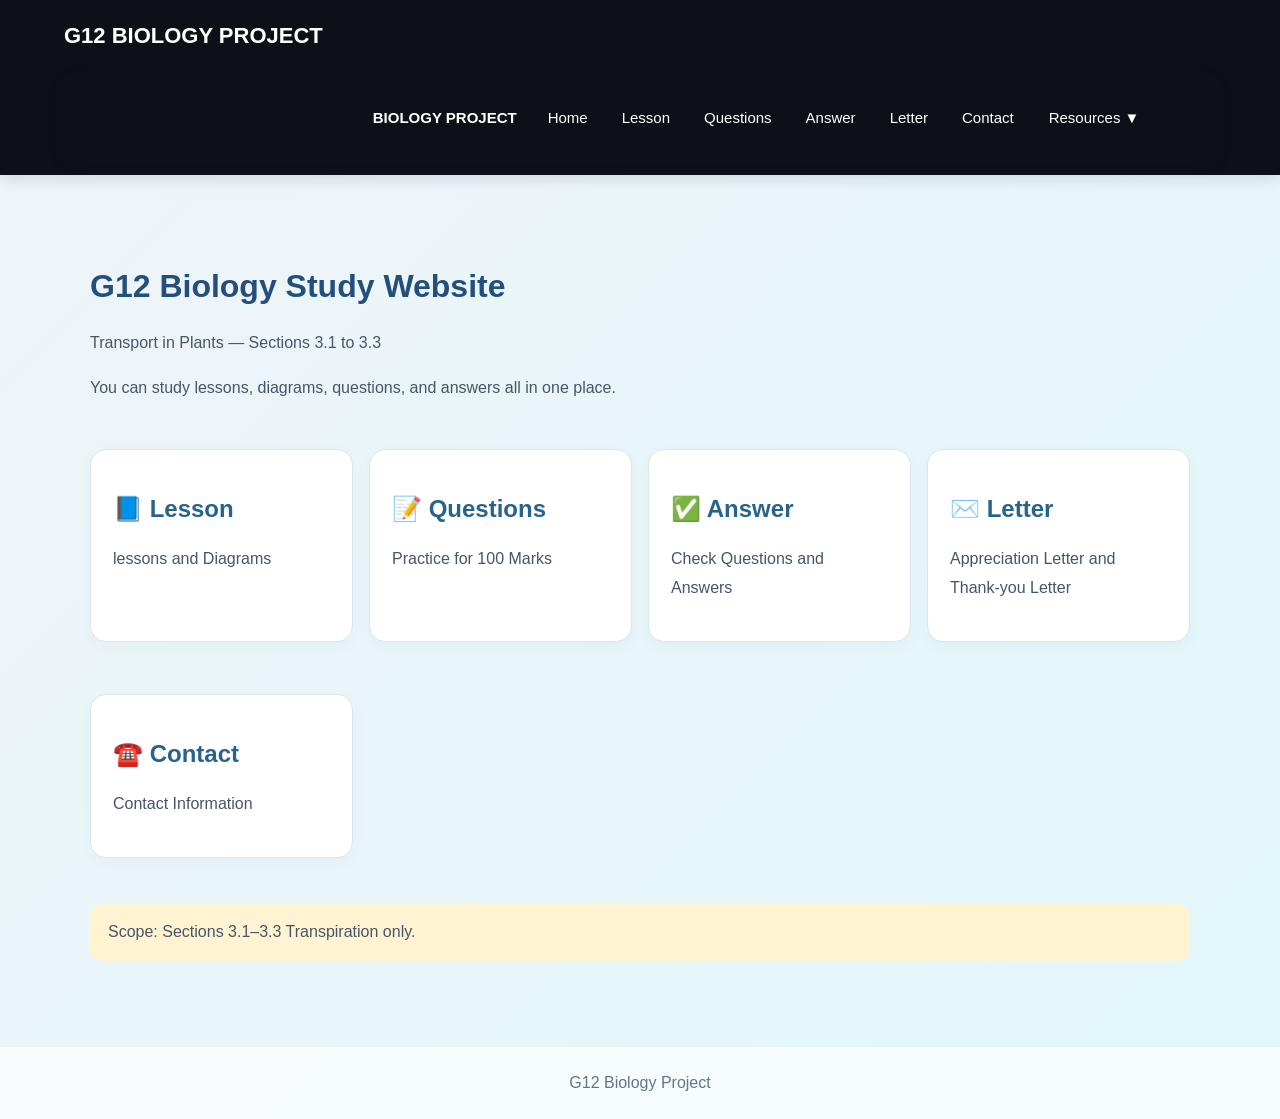
<file: index.html>
<!DOCTYPE html>
<html lang="en">

<head>
    <meta charset="UTF-8">
    <meta name="viewport" content="width=device-width, initial-scale=1.0">
    <title>G12 Biology Project</title>
    <link rel="stylesheet" href="index.css">
</head>

<body>
    <header class="navbar">
        <div class="logo">G12 BIOLOGY PROJECT</div>


        <nav class="navbar">
            <a href="index.html" class="logo">BIOLOGY PROJECT</a>

            <div class="nav-links">
                <a href="index.html">Home</a>
                <a href="lesson.html">Lesson</a>
                <a href="questions.html">Questions</a>
                <a href="answer.html">Answer</a>
                <a href="letter.html">Letter</a>
                <a href="contact.html">Contact</a>

                <div class="dropdown">
                    <button class="drop-btn" id="resourceBtn" aria-expanded="false">
        Resources ▼
      </button>

                    <div class="dropdown-menu" id="resourceMenu">
                        <div class="menu-column">
                            <h3>EXPLORE BY TOPIC</h3>
                            <a href="lesson.html">Biology Lessons</a>
                            <a href="questions.html">Practice Questions</a>
                            <a href="answer.html">Answers & Explanations</a>
                            <a href="lesson.html">Diagrams</a>
                        </div>

                        <div class="menu-column">
                            <h3>EXPLORE BY TYPE</h3>
                            <a href="questions.html">Multiple Choice</a>
                            <a href="questions.html">True or False</a>
                            <a href="questions.html">Fill in the Blanks</a>
                            <a href="questions.html">Short Questions</a>
                        </div>

                        <div class="menu-column">
                            <h3>SUPPORT & INFORMATION</h3>
                            <a href="contact.html">Contact Us</a>
                            <a href="letter.html">Thank You Letter</a>
                            <a href="index.html">About This Project</a>
                            <a href="sources.html">Sources</a>
                        </div>
                    </div>
                </div>
            </div>
        </nav>

    </header>

    <main class="hero">
        <h1>G12 Biology Study Website</h1>
        <p>Transport in Plants — Sections 3.1 to 3.3</p>
        <p>You can study lessons, diagrams, questions, and answers all in one place.</p>

        <div class="cards">
            <a class="card" href="lesson.html">
                <h2>📘 Lesson</h2>
                <p>lessons and Diagrams</p>
            </a>
            <a class="card" href="questions.html">
                <h2>📝 Questions</h2>
                <p>Practice for 100 Marks</p>
            </a>
            <a class="card" href="answer.html">
                <h2>✅ Answer</h2>
                <p>Check Questions and Answers </p>
            </a>
            <a class="card" href="letters.html">
                <h2>✉️ Letter</h2>
                <p>Appreciation Letter and Thank-you Letter</p>
            </a>
            <a class="card" href="contacts.html">
                <h2>☎️ Contact</h2>
                <p>Contact Information</p>
            </a>
        </div>

        <p class="notice">
            Scope: Sections 3.1–3.3 Transpiration only.
        </p>
    </main>

    <footer>G12 Biology Project</footer>
    <script src="index.js"></script>

</body>

</html>
</file>
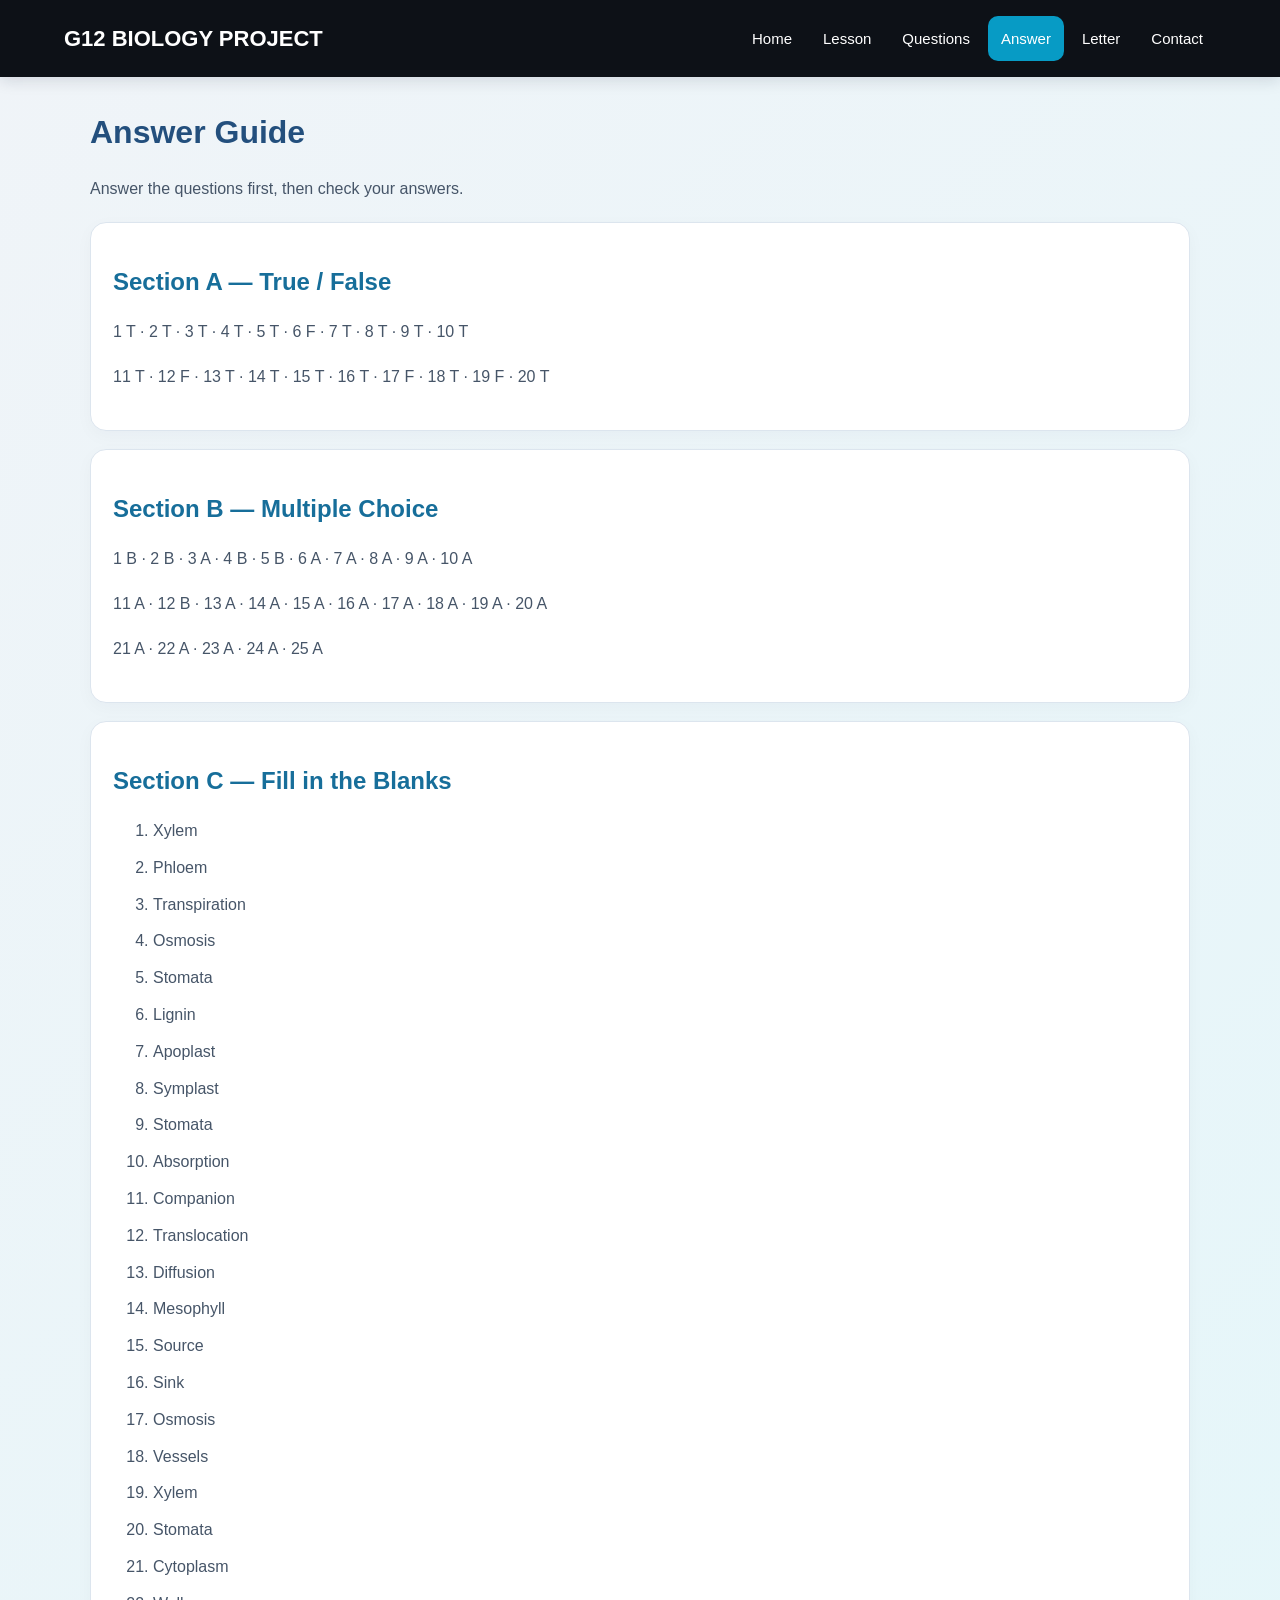
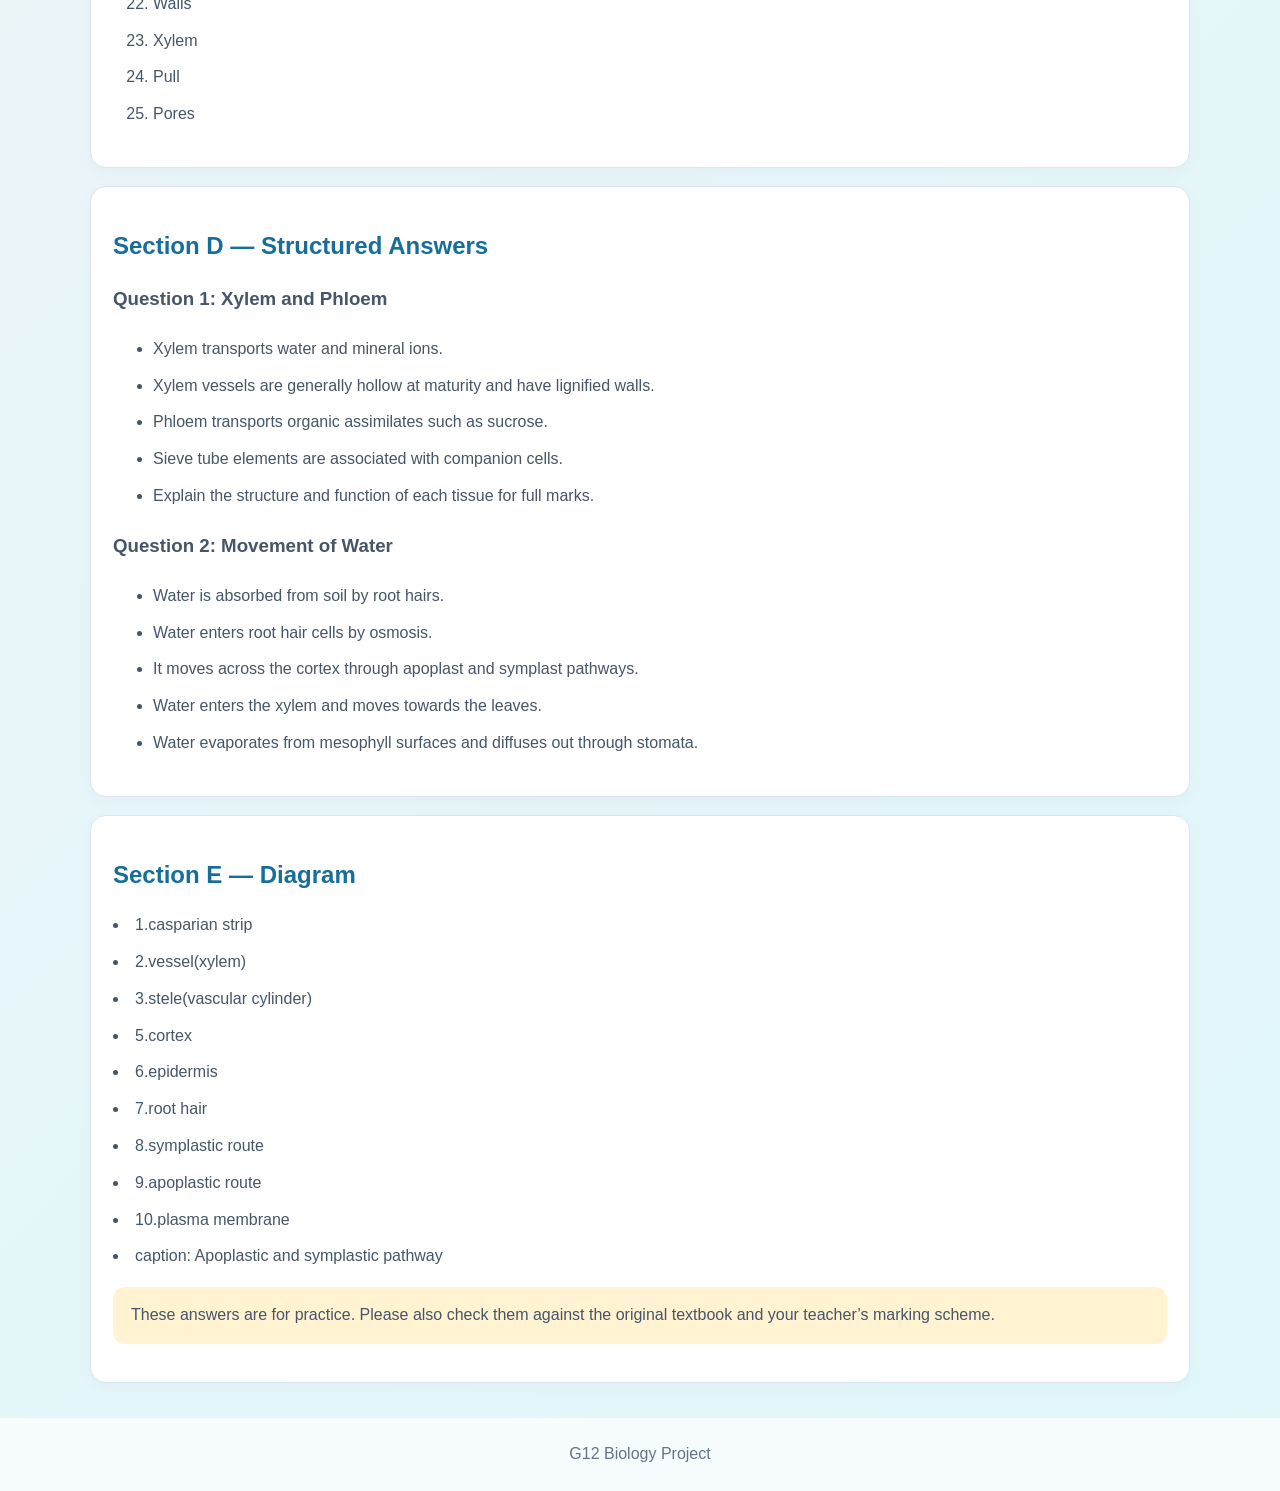
<file: answer.html>
<!DOCTYPE html>
<html lang="en">

<head>
    <meta charset="UTF-8">
    <meta name="viewport" content="width=device-width, initial-scale=1.0">
    <title>G12 Biology Answers</title>
    <link rel="stylesheet" href="answer.css">
</head>

<body>
    <header class="navbar">
        <div class="logo">G12 BIOLOGY PROJECT</div>
        <nav>
            <a href="index.html">Home</a>
            <a href="lesson.html">Lesson</a>
            <a href="questions.html">Questions</a>
            <a class="active" href="answer.html">Answer</a>
            <a href="letters.html">Letter</a>
            <a href="contacts.html">Contact</a>
        </nav>
    </header>

    <main class="content">
        <h1>Answer Guide</h1>
        <p>Answer the questions first, then check your answers.</p>

        <section class="panel">
            <h2>Section A — True / False</h2>
            <p>1 T · 2 T · 3 T · 4 T · 5 T · 6 F · 7 T · 8 T · 9 T · 10 T</p>
            <p>11 T · 12 F · 13 T · 14 T · 15 T · 16 T · 17 F · 18 T · 19 F · 20 T</p>
        </section>

        <section class="panel">
            <h2>Section B — Multiple Choice</h2>
            <p>1 B · 2 B · 3 A · 4 B · 5 B · 6 A · 7 A · 8 A · 9 A · 10 A</p>
            <p>11 A · 12 B · 13 A · 14 A · 15 A · 16 A · 17 A · 18 A · 19 A · 20 A</p>
            <p>21 A · 22 A · 23 A · 24 A · 25 A</p>
        </section>

        <section class="panel">
            <h2>Section C — Fill in the Blanks</h2>
            <ol>
                <li>Xylem</li>
                <li>Phloem</li>
                <li>Transpiration</li>
                <li>Osmosis</li>
                <li>Stomata</li>
                <li>Lignin</li>
                <li>Apoplast</li>
                <li>Symplast</li>
                <li>Stomata</li>
                <li>Absorption</li>
                <li>Companion</li>
                <li>Translocation</li>
                <li>Diffusion</li>
                <li>Mesophyll</li>
                <li>Source</li>
                <li>Sink</li>
                <li>Osmosis</li>
                <li>Vessels</li>
                <li>Xylem</li>
                <li>Stomata</li>
                <li>Cytoplasm</li>
                <li>Walls</li>
                <li>Xylem</li>
                <li>Pull</li>
                <li>Pores</li>
            </ol>
        </section>

        <section class="panel">
            <h2>Section D — Structured Answers</h2>
            <h3>Question 1: Xylem and Phloem</h3>
            <ul>
                <li>Xylem transports water and mineral ions.</li>
                <li>Xylem vessels are generally hollow at maturity and have lignified walls.</li>
                <li>Phloem transports organic assimilates such as sucrose.</li>
                <li>Sieve tube elements are associated with companion cells.</li>
                <li>Explain the structure and function of each tissue for full marks.</li>
            </ul>

            <h3>Question 2: Movement of Water</h3>
            <ul>
                <li>Water is absorbed from soil by root hairs.</li>
                <li>Water enters root hair cells by osmosis.</li>
                <li>It moves across the cortex through apoplast and symplast pathways.</li>
                <li>Water enters the xylem and moves towards the leaves.</li>
                <li>Water evaporates from mesophyll surfaces and diffuses out through stomata.</li>
            </ul>
        </section>

        <section class="panel">
            <h2>Section E — Diagram</h2>
            <p>
                <li> 1.casparian strip</li>
                <li> 2.vessel(xylem)</li>
                <li> 3.stele(vascular cylinder) </li>
                <li>5.cortex</li>
                <li> 6.epidermis</li>
                <li> 7.root hair </li>
                <li>8.symplastic route</li>
                <li> 9.apoplastic route</li>
                <li>10.plasma membrane</li>

                <li>caption: Apoplastic and symplastic pathway</li>
            </p>
            <p class="notice">These answers are for practice. Please also check them against the original textbook and your teacher’s marking scheme.</p>
    </main>

    <footer>G12 Biology Project</footer>
    <script src="answer.js"></script>
</body>

</html>
</file>
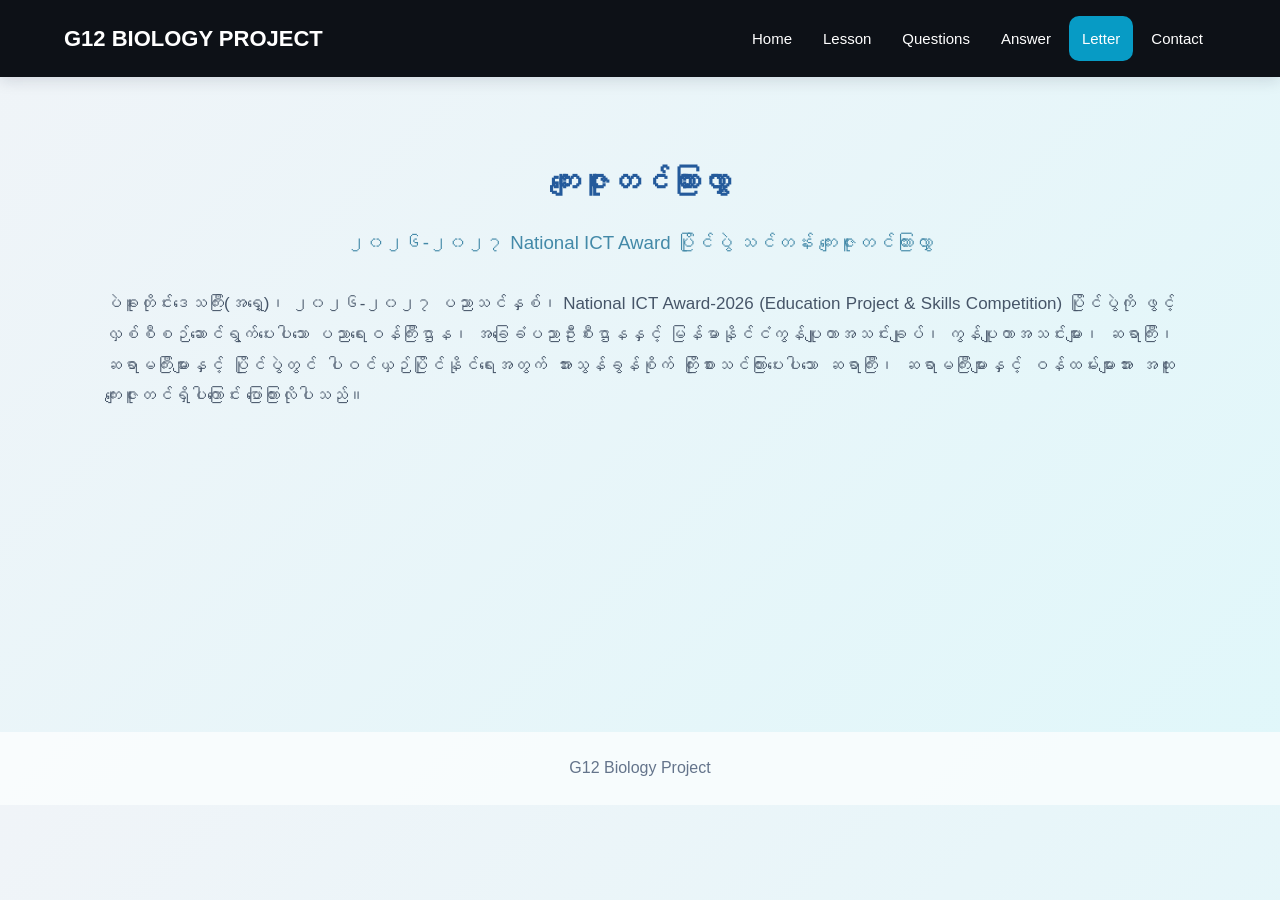
<file: letters.html>
<!DOCTYPE html>
<html lang="my">

<head>
    <meta charset="UTF-8">
    <meta name="viewport" content="width=device-width, initial-scale=1.0">
    <title>Letter - G12 Biology Project</title>
    <link rel="stylesheet" href="letters.css">
</head>

<body>
    <header class="navbar">
        <div class="logo">G12 BIOLOGY PROJECT</div>
        <nav>
            <a href="index.html">Home</a>
            <a href="lesson.html">Lesson</a>
            <a href="questions.html">Questions</a>
            <a href="answer.html">Answer</a>
            <a class="active" href="letters.html">Letter</a>
            <a href="contacts.html">Contact</a>
        </nav>
    </header>

    <main class="content">
        <section class="letter-page">
            <h1>ကျေးဇူးတင်ကြားလွှာ
            </h1>
            <h3>
                ၂၀၂၆-၂၀၂၇ National ICT Award ပြိုင်ပွဲ သင်တန်း ကျေးဇူးတင်ကြားလွှာ
            </h3>

            <div class="letter-body">
                <p>
                    ပဲခူးတိုင်းဒေသကြီး(အရှေ့)၊ ၂၀၂၆-၂၀၂၇ ပညာသင်နှစ်၊ National ICT Award-2026 (Education Project & Skills Competition) ပြိုင်ပွဲကို ဖွင့်လှစ်စီစဉ်ဆောင်ရွက်ပေးပါသော ပညာရေးဝန်ကြီးဌာန၊ အခြေခံပညာဦးစီးဌာနနှင့် မြန်မာနိုင်ငံကွန်ပျူတာအသင်းချုပ်၊ ကွန်ပျူတာအသင်းများ၊
                    ဆရာကြီး၊ ဆရာမကြီးများနှင့် ပြိုင်ပွဲတွင် ပါဝင်ယှဉ်ပြိုင်နိုင်ရေးအတွက် အားသွန်ခွန်စိုက် ကြိုးစားသင်ကြားပေးပါသော ဆရာကြီး၊ ဆရာမကြီးများနှင့် ဝန်ထမ်းများအား အထူးကျေးဇူးတင်ရှိပါကြောင်း ပြောကြားလိုပါသည်။
                </p>
            </div>
        </section>
    </main>

    <footer>G12 Biology Project</footer>
    <script src="letters.js"></script>
</body>

</html>
</file>
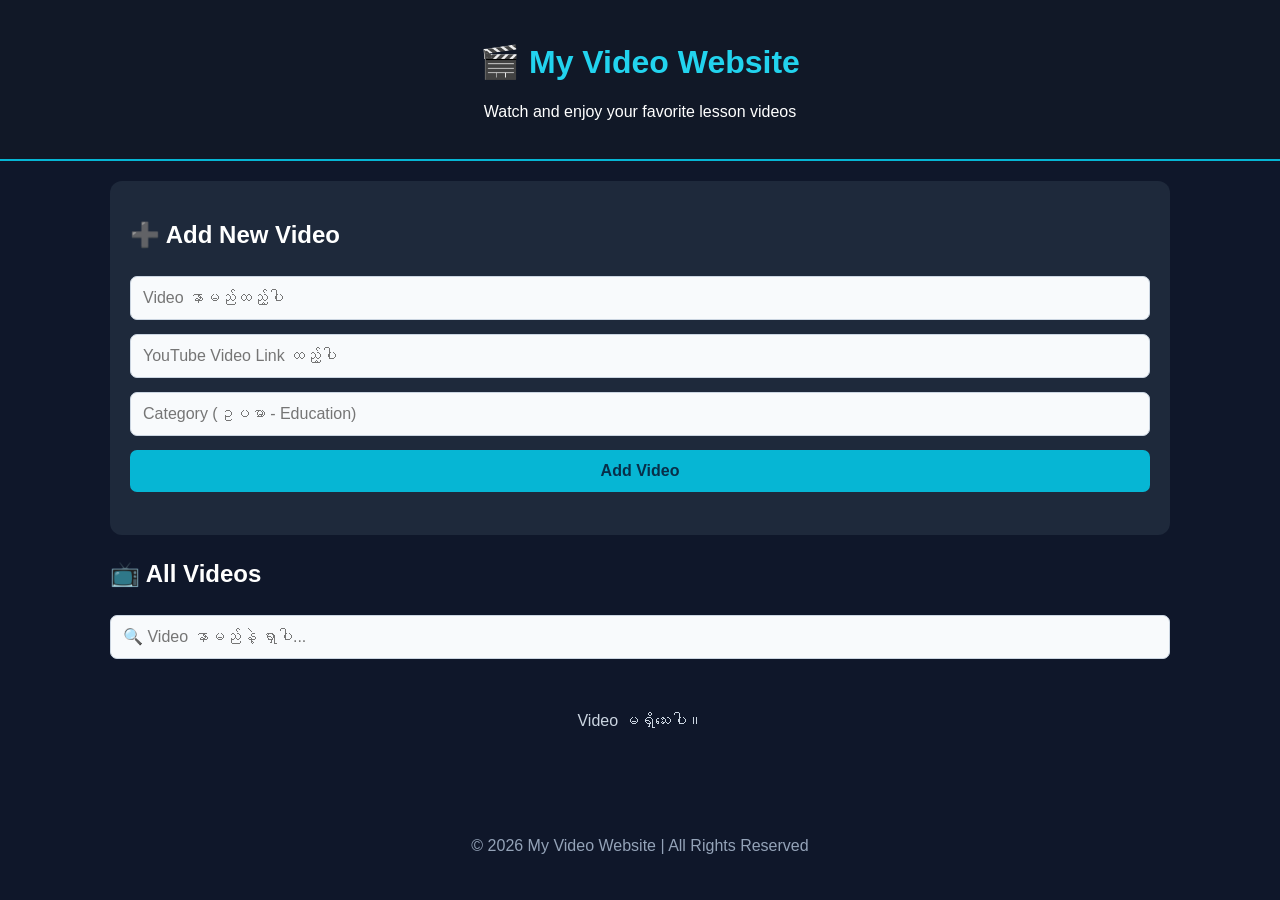
<file: sources.html>
<!DOCTYPE html>
<html lang="my">

<head>
    <meta charset="UTF-8">
    <meta name="viewport" content="width=device-width, initial-scale=1.0">

    <title>Video Website</title>

    <link rel="stylesheet" href="./sources.css">
    <script src="./sources.js" defer></script>
</head>

<body>

    <header>
        <h1>🎬 My Video Website</h1>
        <p>Watch and enjoy your favorite lesson videos</p>
    </header>

    <main class="container">

        <section class="panel">
            <h2>➕ Add New Video</h2>

            <form id="videoForm">

                <input type="text" id="videoTitle" placeholder="Video နာမည်ထည့်ပါ" required>

                <input type="url" id="videoLink" placeholder="YouTube Video Link ထည့်ပါ" required>

                <input type="text" id="videoCategory" placeholder="Category (ဥပမာ - Education)">

                <button type="submit">Add Video</button>

                <p id="message" aria-live="polite"></p>

            </form>
        </section>

        <section class="videos-section">
            <h2>📺 All Videos</h2>

            <input type="search" id="search" placeholder="🔍 Video နာမည်နဲ့ ရှာပါ...">

            <div id="videoList" class="video-grid"></div>
        </section>

    </main>

    <footer>
        <p>© 2026 My Video Website | All Rights Reserved</p>
    </footer>

</body>

</html>
</file>
<file: index.css>
* {
    box-sizing: border-box;
}

body {
    font-family: "Pyidaungsu", sans-serif;
}

h1,
h2,
h3,
p,
button,
input,
textarea {
    font-family: inherit;
}

:root {
    --navy: #17213b;
    --blue: #079bc5;
    --blue-dark: #086d96;
    --bg: #f0f4f8;
    --white: #ffffff;
    --text: #465568;
    --border: #dce5ee;
}

html {
    scroll-behavior: smooth;
}

body {
    margin: 0;
    background: linear-gradient(135deg, #f0f4f8, #e0f7fa);
    color: var(--text);
    font-family: Arial, "Pyidaungsu", sans-serif;
    line-height: 1.8;
}

.navbar {
    width: 100%;
    min-height: 76px;
    background: var(--navy);
    padding: 12px 4%;
    display: flex;
    align-items: center;
    justify-content: space-between;
    gap: 18px;
    flex-wrap: wrap;
    box-shadow: 0 4px 14px #101b3320;
}

.logo {
    color: white;
    font-weight: 800;
    font-size: 20px;
    white-space: nowrap;
}

.navbar nav {
    display: flex;
    align-items: center;
    justify-content: flex-end;
    gap: 5px;
    flex-wrap: wrap;
}

.navbar nav a {
    display: inline-block;
    color: #ffffff;
    padding: 9px 13px;
    text-decoration: none;
    border-radius: 10px;
    font-size: 15px;
    transition: backgroung 0.2s;
}

.navbar nav a:hover,
.navbar nav a.active {
    background: var(--blue);
}

main.content,
.hero {
    width: min(1100px, 92%);
    margin: 35px auto;
    min-height: 65vh;
}

.hero {
    padding: 35px 0;
}

h1 {
    color: #234f7d;
    line-height: 1.3;
}

h2 {
    color: #28638c;
    line-height: 1.4;
}

p {
    overflow-wrap: anywhere;
}

.panel,
.card {
    background: var(--white);
    border: 1px solid var(--border);
    border-radius: 16px;
    padding: 22px;
    margin: 18px 0;
    box-shadow: 0 5px 18px #17213b08;
}

.cards {
    display: grid;
    grid-template-columns: repeat(auto-fit, minmax(210px, 1fr));
    gap: 16px;
    margin: 28px 0;
}

.card {
    color: var(--text);
    text-decoration: none;
    transition: transform 0.2s;
}

.card:hover {
    transform: translateY(-3px);
}

.btn,
button {
    display: inline-block;
    background: var(--blue);
    color: white;
    padding: 11px 18px;
    margin: 5px 5px 5px 0;
    border: none;
    border-radius: 10px;
    text-decoration: none;
    cursor: pointer;
    font-size: 15px;
}

.btn:hover,
button:hover {
    background: var(--blue-dark);
}

.btn.light,
button.secondary {
    background: white;
    color: var(--blue-dark);
    border: 1px solid var(--blue);
}

input,
textarea,
select {
    width: 100%;
    padding: 12px;
    border: 1px solid #cbd7e2;
    border-radius: 9px;
    margin: 6px 0 15px;
    font: inherit;
    background: white;
}

textarea {
    min-height: 140px;
    resize: vertical;
}

label {
    font-weight: bold;
}

.diagram,
.profile img {
    max-width: 100%;
}

.diagram {
    width: 100%;
    height: auto;
    display: block;
    margin: 18px 0;
    background: white;
    border: 1px solid var(--border);
    border-radius: 12px;
}

.notice {
    background: #fff3d2;
    border-radius: 12px;
    padding: 14px 18px;
}

footer {
    text-align: center;
    padding: 22px;
    margin-top: 30px;
    background: #ffffffb5;
    color: #64748b;
}

@media (max-width: 760px) {
    .navbar {
        align-items: flex-start;
        flex-direction: column;
    }
    .navbar nav {
        justify-content: flex-start;
        width: 100%;
    }
    .navbar nav a {
        font-size: 13px;
        padding: 8px 9px;
    }
    main.content,
    .hero {
        width: 94%;
        margin-top: 22px;
    }
    .panel {
        padding: 16px;
    }
}


/* Navigation Bar */

.navbar {
    background: #0d1117;
    color: white;
    display: flex;
    align-items: center;
    justify-content: space-between;
    padding: 16px 5%;
    gap: 20px;
    position: relative;
    z-index: 1000;
}

.logo {
    color: white;
    font-size: 22px;
    font-weight: bold;
    text-decoration: none;
    white-space: nowrap;
}

.nav-links {
    display: flex;
    align-items: center;
    gap: 8px;
    flex-wrap: wrap;
}

.nav-links>a,
.drop-btn {
    color: white;
    text-decoration: none;
    padding: 12px 14px;
    border: none;
    border-radius: 8px;
    background: transparent;
    font-size: 15px;
    cursor: pointer;
}

.nav-links>a:hover,
.drop-btn:hover {
    background: #30363d;
}

.dropdown {
    position: relative;
}

.dropdown-menu {
    display: none;
    position: absolute;
    top: calc(100% + 12px);
    right: 0;
    width: min(760px, 90vw);
    background: #161b22;
    color: white;
    padding: 28px;
    border: 1px solid #30363d;
    border-radius: 12px;
    box-shadow: 0 12px 30px #0004;
    grid-template-columns: repeat(3, minmax(0, 1fr));
    gap: 25px;
}

.dropdown-menu.show {
    display: grid;
}

.menu-column h3 {
    font-size: 13px;
    color: #8b949e;
    margin: 0 0 18px;
}

.menu-column a {
    display: block;
    color: #f0f6fc;
    text-decoration: none;
    padding: 12px 8px;
    border-radius: 6px;
    font-size: 14px;
}

.menu-column a:hover {
    background: #30363d;
    color: #58a6ff;
}

@media (max-width: 700px) {
    .navbar {
        align-items: flex-start;
        flex-direction: column;
    }
    .nav-links {
        width: 100%;
    }
    .dropdown-menu {
        position: absolute;
        left: 0;
        right: auto;
        width: min(85vw, 360px);
        grid-template-columns: 1fr;
        max-height: 70vh;
        overflow-y: auto;
        padding: 18px;
    }
}
</file>
<file: answer.css>
@import url("index.css");
.panel h2 {
    color: #176e9a;
}

.panel li {
    margin-bottom: 8px;
}

body {
    font-family: "Pyidaungsu", sans-serif;
}

h1,
h2,
h3,
p,
button,
input,
textarea {
    font-family: inherit;
}
</file>
<file: letters.css>
@import url("index.css");
.letter-page {
    padding: 25px 15px;
}

.letter-page h1 {
    text-align: center;
    color: #245a9b;
    font-size: 30px;
}

.letter-page h3 {
    text-align: center;
    color: #4389a8;
    font-weight: normal;
}

.letter-body {
    margin-top: 30px;
    font-size: 17px;
    text-align: justify;
}

.letter-body p {
    margin-bottom: 22px;
    min-height: 20px;
}

body {
    font-family: "Pyidaungsu", sans-serif;
}

h1,
h2,
h3,
p,
button,
input,
textarea {
    font-family: inherit;
}
</file>
<file: sources.css>
* {
    box-sizing: border-box;
}

body {
    margin: 0;
    font-family: Arial, sans-serif;
    background: #0f172a;
    color: white;
}

header {
    background: #111827;
    padding: 22px 15px;
    text-align: center;
    border-bottom: 2px solid #06b6d4;
}

header h1 {
    color: #22d3ee;
}

.container {
    max-width: 1100px;
    margin: auto;
    padding: 20px;
}

.panel {
    background: #1e293b;
    padding: 20px;
    border-radius: 12px;
    margin-bottom: 25px;
}

input,
button {
    width: 100%;
    padding: 12px;
    margin: 7px 0;
    border-radius: 7px;
    font-size: 16px;
}

input {
    background: #f8fafc;
    color: #111827;
    border: 1px solid #cbd5e1;
}

button {
    background: #06b6d4;
    color: #082f49;
    border: none;
    font-weight: bold;
    cursor: pointer;
}

button:hover {
    background: #67e8f9;
}

.video-grid {
    display: grid;
    grid-template-columns: repeat(auto-fit, minmax(260px, 1fr));
    gap: 20px;
}

.video-card {
    background: #1e293b;
    border-radius: 12px;
    overflow: hidden;
    min-width: 0;
}

.video-card iframe {
    width: 100%;
    aspect-ratio: 16 / 9;
    border: none;
}

.video-info {
    padding: 15px;
}

.category {
    color: #22d3ee;
}

.delete-btn {
    background: #dc2626;
    color: white;
}

.empty {
    color: #cbd5e1;
    text-align: center;
    padding: 30px 10px;
}

footer {
    text-align: center;
    color: #94a3b8;
    padding: 25px;
}

@media (max-width: 550px) {
    .container {
        padding: 14px;
    }
    .video-grid {
        grid-template-columns: 1fr;
    }
}
</file>
